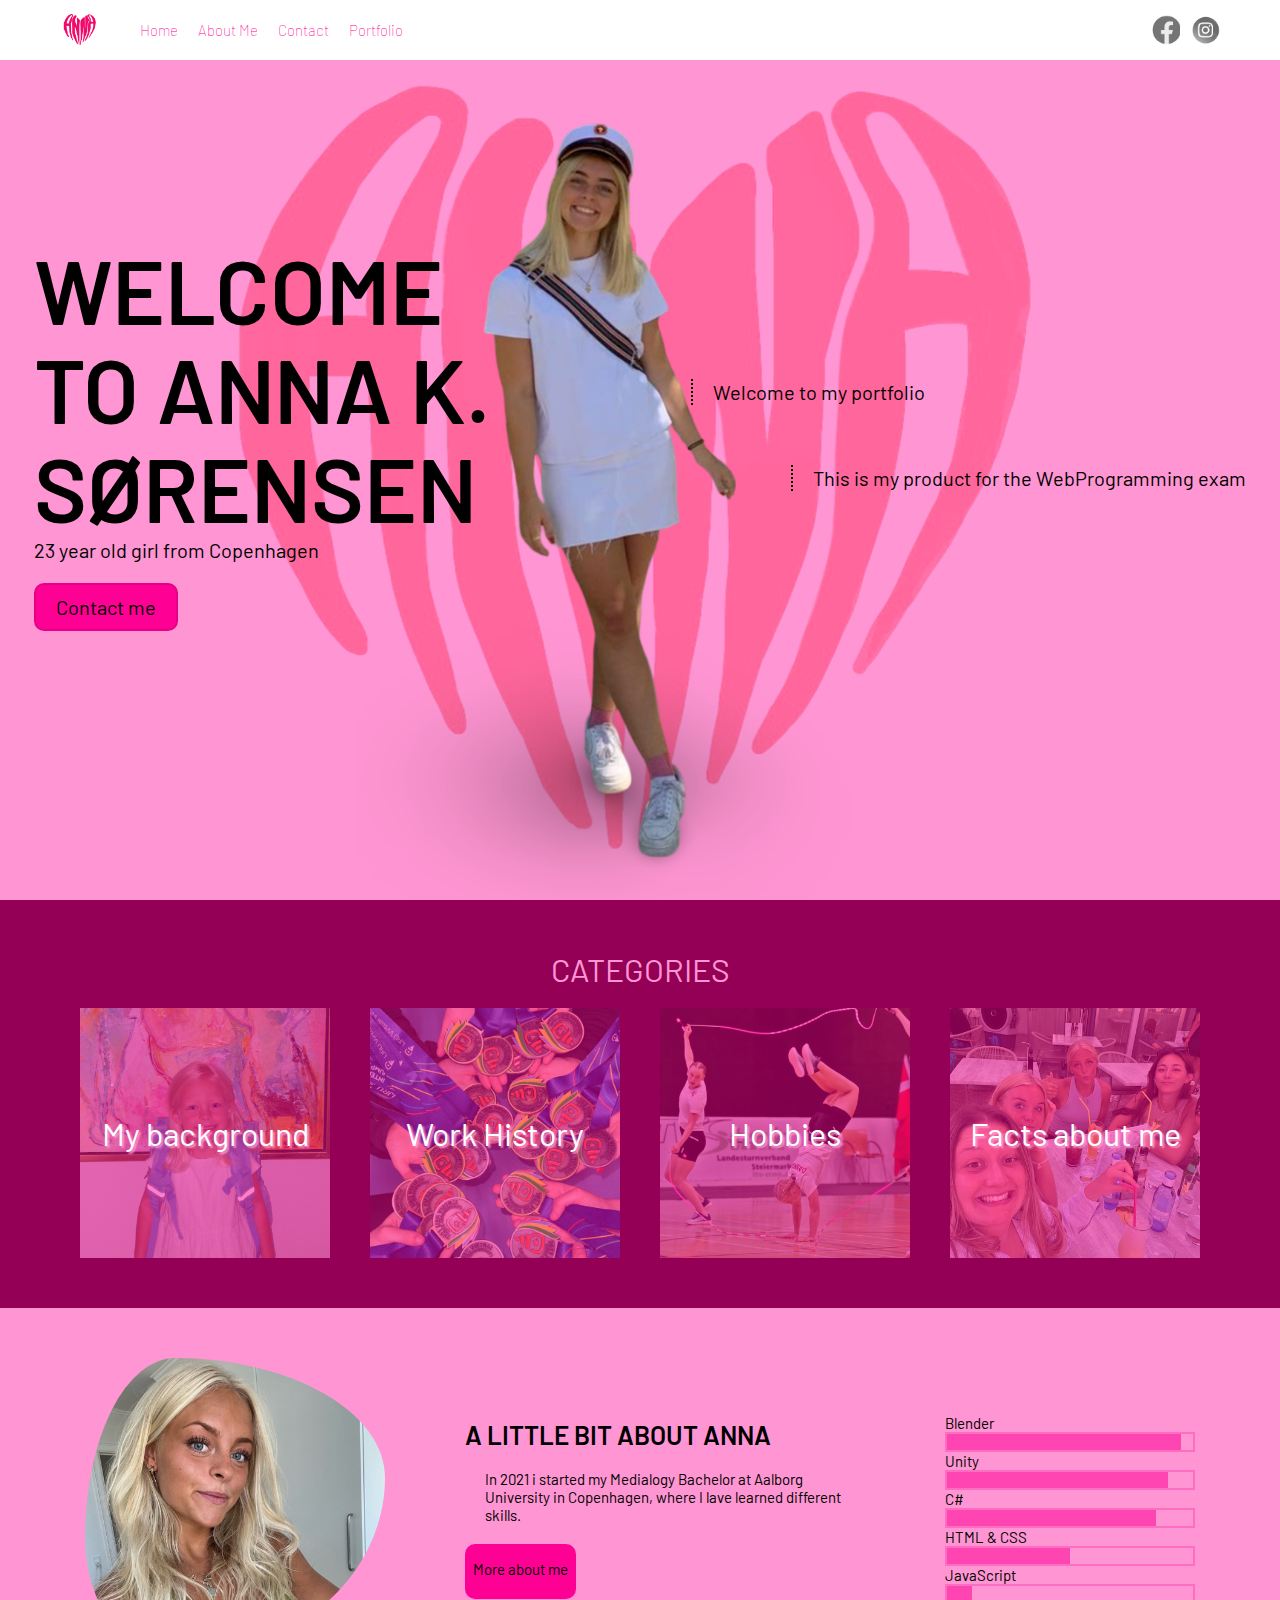
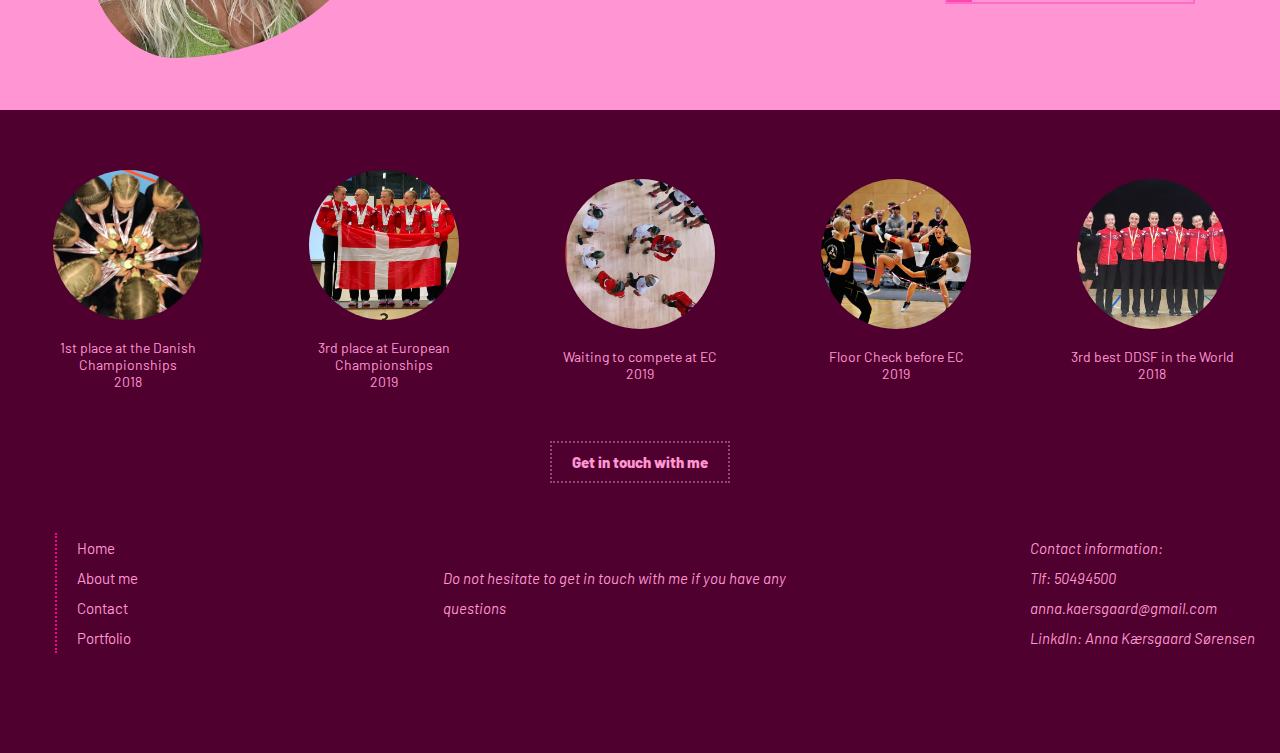
<file: index.html>
<!DOCTYPE html>
<html lang="en">
  <head>
    <meta charset="UTF-8" />
    <meta name="viewport" content="width=device-width, initial-scale=1.0" />
    <title>Anna Sørensen Portfolio</title>
    <!-- add jQuery-->
    <!--her-->
    <script
      src="https://code.jquery.com/jquery-3.7.1.min.js"
      integrity="sha256-/JqT3SQfawRcv/BIHPThkBvs0OEvtFFmqPF/lYI/Cxo="
      crossorigin="anonymous"
    ></script>
    <link rel="icon" href="img/favicon.ico" type="image/x-icon" />
    <!--adding fonts using CDN -->
    <link rel="preconnect" href="https://fonts.googleapis.com" />
    <link rel="preconnect" href="https://fonts.gstatic.com" crossorigin />
    <link
      href="https://fonts.googleapis.com/css2?family=Barlow:ital,wght@0,100;0,200;0,300;0,400;0,500;0,600;0,700;0,800;0,900;1,100;1,200;1,300;1,400;1,500;1,600;1,700;1,800;1,900&display=swap"
      rel="stylesheet"
    />
    <!--links to stylesheets -->
    <link rel="stylesheet" href="css/reset.css" />
    <link rel="stylesheet" href="css/main.css" />
    <link rel="stylesheet" href="css/index.css" />
  </head>
  <body>
    <!-- header-->
    <header class="header-main">
      <div class="header-main-logo">
        <img src="img/logo.png" alt="logo" />
        <nav class="header-main-nav">
          <ul>
            <li><a href="index.html">Home</a></li>
            <!-- "#" er bare placeholder indtil vi finder et link-->
            <li><a href="aboutMe.html">About Me</a></li>
            <li><a href="contact.html">Contact</a></li>
            <li><a href="portfolio.html">Portfolio</a></li>
          </ul>
        </nav>
      </div>
      <div class="header-main-some">
        <a href="https://www.facebook.com/anna.kaersgaard"
          ><div class="header-main-some-fb"></div
        ></a>
        <a href="https://www.instagram.com/annaksoerensen/"
          ><div class="header-main-some-ig"></div
        ></a>
      </div>
    </header>

    <main>
      <!-- main content of the page (only one pr page)-->
      <div class="main-intro">
        <h1>
          Welcome <br />
          to Anna K. <br />
          Sørensen
        </h1>
        <p>23 year old girl from Copenhagen</p>
        <a href="contact.html">Contact me</a>
      </div>
      <div class="main-quotes">
        <p>Welcome to my portfolio</p>
        <p>This is my product for the WebProgramming exam</p>
      </div>
      <!--hearts floating up when opening the page-->
      <div class="floating-hearts">
        <img src="img/logo.png" />
        <img src="img/logo.png" />
        <img src="img/logo.png" />
        <img src="img/logo.png" />
        <img src="img/logo.png" />
        <img src="img/logo.png" />
        <img src="img/logo.png" />
      </div>
    </main>

    <!-- category section-->
    <section class="index-category">
      <p>Categories</p>
      <a href="aboutMe.html#background-aboutMe" class="index-category-box">
        <div class="overlay"></div>
        <h3>My background</h3>
      </a>
      <a href="aboutMe.html#work-gradient" class="index-category-box">
        <div class="overlay"></div>
        <h3>Work History</h3>
      </a>
      <a href="aboutMe.html#hobbies-aboutme" class="index-category-box">
        <div class="overlay"></div>
        <h3>Hobbies</h3>
      </a>
      <a href="aboutMe.html#facts-about-me" class="index-category-box">
        <div class="overlay"></div>
        <h3>Facts about me</h3>
      </a>
    </section>

    <!-- about section-->
    <section class="index-about">
      <div class="wrapper-main index-about-flex">
        <div class="index-about-image">
          <img src="img/about-pic.png" alt="Anna K Sørnsen portrait" />
        </div>
        <div class="index-about-text">
          <h2>A little bit about Anna</h2>
          <p>
            In 2021 i started my Medialogy Bachelor at Aalborg University in
            Copenhagen, where I lave learned different skills.
          </p>
          <a href="aboutMe.html">More about me</a>
        </div>
        <div class="index-about-skill">
          <p>Blender</p>
          <div class="index-about-skill-bar">
            <div class="index-about-skill-bar-fill blender"></div>
          </div>
          <p>Unity</p>
          <div class="index-about-skill-bar">
            <div class="index-about-skill-bar-fill unity"></div>
          </div>
          <p>C#</p>
          <div class="index-about-skill-bar">
            <div class="index-about-skill-bar-fill c"></div>
          </div>
          <p>HTML & CSS</p>
          <div class="index-about-skill-bar">
            <div class="index-about-skill-bar-fill htmlcss"></div>
          </div>
          <p>JavaScript</p>
          <div class="index-about-skill-bar">
            <div class="index-about-skill-bar-fill js"></div>
          </div>
        </div>
      </div>
    </section>

    <!-- footer of the website-->
    <footer class="footer-main">
      <div class="wrapper-main footer-main-flex">
        <div class="footer-sjip">
          <img src="img/footer/footer1.png" alt="footer" />
          <p>1st place at the Danish Championships <br />2018</p>
        </div>
        <div class="footer-sjip">
          <img src="img/footer/footer2.png" alt="footer" />
          <p>3rd place at European Championships <br />2019</p>
        </div>
        <div class="footer-sjip">
          <img src="img/footer/footer3.png" alt="footer" />
          <p>Waiting to compete at EC <br />2019</p>
        </div>
        <div class="footer-sjip">
          <img src="img/footer/footer4.png" alt="footer" />
          <p>Floor Check before EC <br />2019</p>
        </div>
        <div class="footer-sjip">
          <img src="img/footer/footer5.png" alt="footer" />
          <p>3rd best DDSF in the World <br />2018</p>
        </div>

        <a class="footer-link" href="contact.html">Get in touch with me</a>

        <div class="footer-sitemap">
          <ul>
            <li><a href="index.html">Home</a></li>
            <li><a href="aboutMe.html">About me</a></li>
            <li><a href="contact.html">Contact</a></li>
            <li><a href="portfolio.html">Portfolio</a></li>
          </ul>
          <ul>
            <li>
              <p>
                <br />Do not hesitate to get in touch with me if you have any
                questions
              </p>
            </li>
          </ul>
          <ul>
            <li><p>Contact information:</p></li>
            <li><p>Tlf: 50494500</p></li>
            <li><p>anna.kaersgaard@gmail.com</p></li>
            <!-- mangler-->
            <li><p>LinkdIn: Anna Kærsgaard Sørensen</p></li>
          </ul>
        </div>
      </div>
    </footer>
  </body>
</html>
</file>
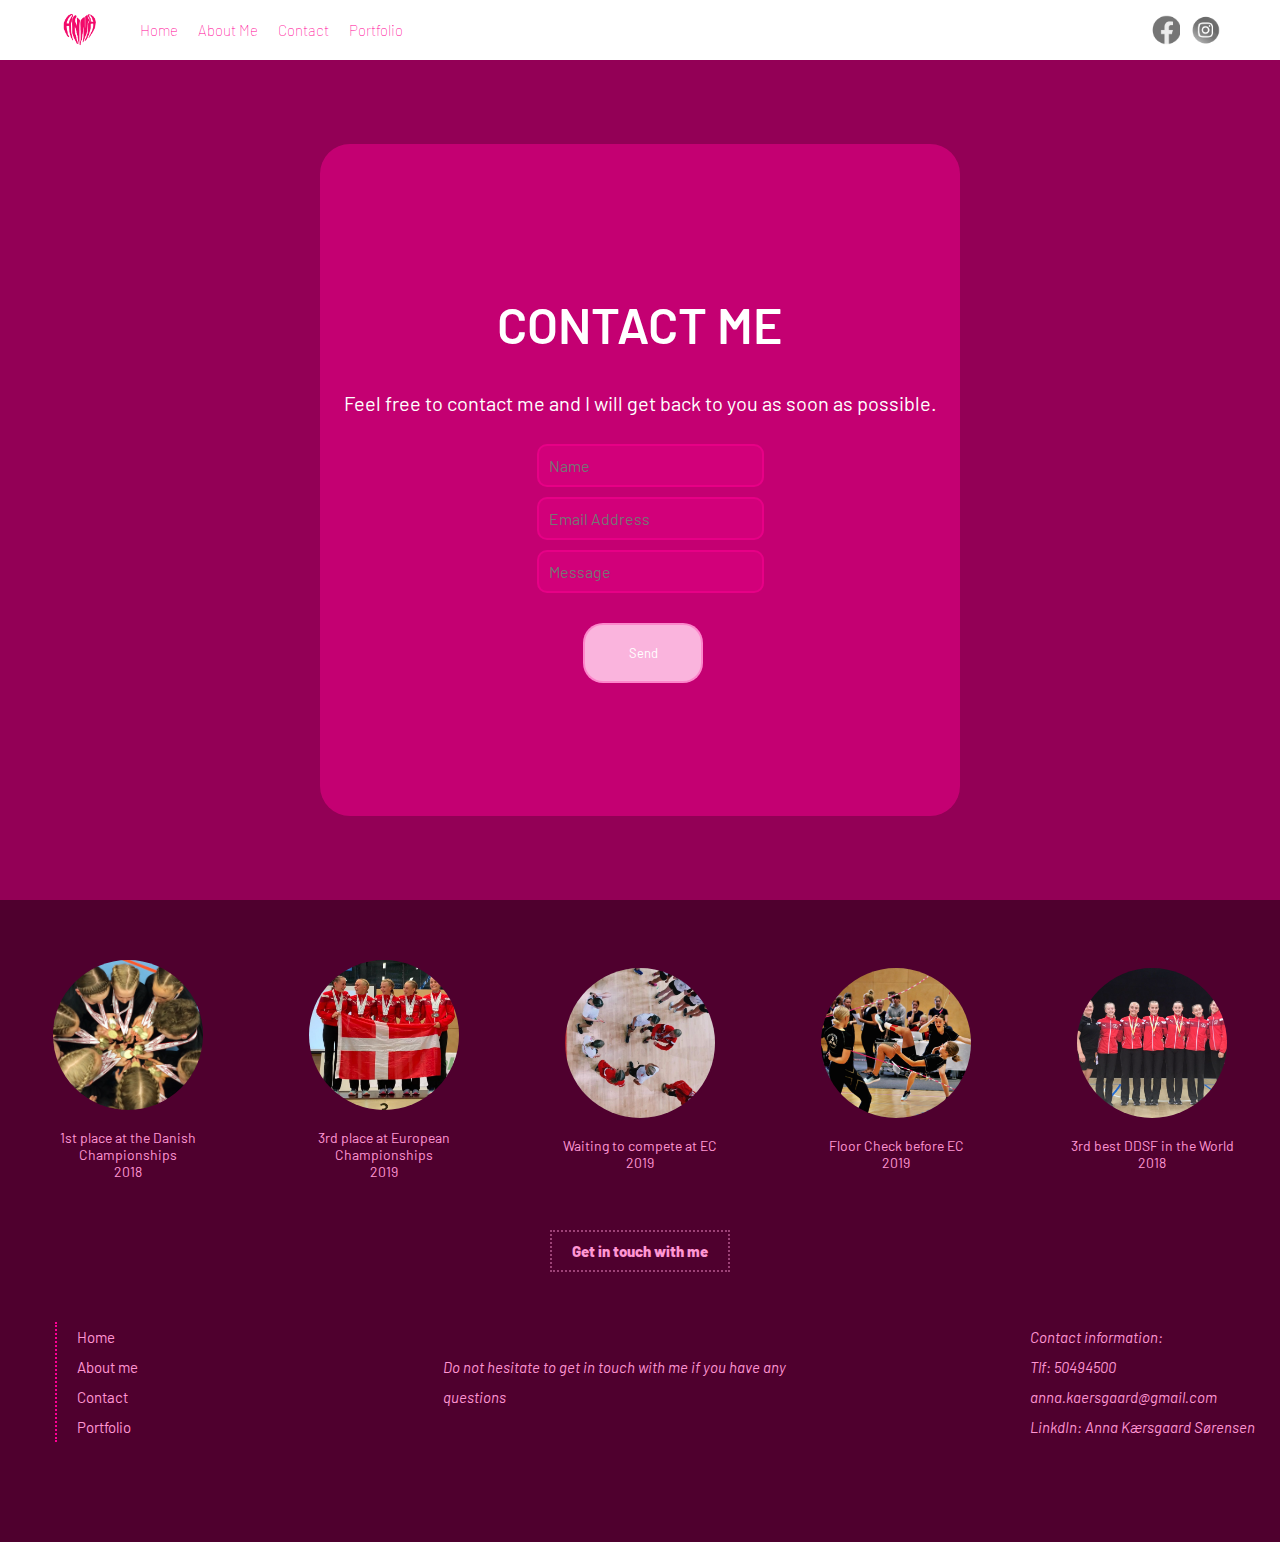
<file: contact.html>
<!DOCTYPE html>
<html lang="en">
  <head>
    <meta charset="UTF-8" />
    <meta name="viewport" content="width=device-width, initial-scale=1.0" />
    <title>Anna Sørensen Portfolio</title>
    <!-- add jQuery .-->
    <script
      src="https://code.jquery.com/jquery-3.7.1.min.js"
      integrity="sha256-/JqT3SQfawRcv/BIHPThkBvs0OEvtFFmqPF/lYI/Cxo="
      crossorigin="anonymous"
    ></script>
    <link rel="icon" href="img/favicon.ico" type="image/x-icon" />
    <!--adding fonts using CDN -->
    <link rel="preconnect" href="https://fonts.googleapis.com" />
    <link rel="preconnect" href="https://fonts.gstatic.com" crossorigin />
    <link
      href="https://fonts.googleapis.com/css2?family=Barlow:ital,wght@0,100;0,200;0,300;0,400;0,500;0,600;0,700;0,800;0,900;1,100;1,200;1,300;1,400;1,500;1,600;1,700;1,800;1,900&display=swap"
      rel="stylesheet"
    />
    <!--links to stylesheets -->
    <link rel="stylesheet" href="css/reset.css" />
    <link rel="stylesheet" href="css/main.css" />
    <link rel="stylesheet" href="css/index.css" />
    <link rel="stylesheet" href="css/contact.css" />
  </head>
  <body>
    <!-- header-->
    <header class="header-main">
      <div class="header-main-logo">
        <img src="img/logo.png" alt="logo" />
        <nav class="header-main-nav">
          <ul>
            <li><a href="index.html">Home</a></li>
            <!-- "#" er bare placeholder indtil vi finder et link-->
            <li><a href="aboutMe.html">About Me</a></li>
            <li><a href="contact.html">Contact</a></li>
            <li><a href="portfolio.html">Portfolio</a></li>
          </ul>
        </nav>
      </div>
      <div class="header-main-some">
        <a href="https://www.facebook.com/anna.kaersgaard"
          ><div class="header-main-some-fb"></div
        ></a>
        <a href="https://www.instagram.com/annaksoerensen/"
          ><div class="header-main-some-ig"></div
        ></a>
      </div>
    </header>
    <!--begin here-->
    <main>
      <div class="contact-container">
        <h1>Contact Me</h1>
        <p>
          Feel free to contact me and I will get back to you as soon as
          possible.
        </p>

        <form
          action="https://formsubmit.co/anna.kaersgaard@gmail.com"
          method="POST"
        >
          <input type="text" name="name" placeholder="Name" required />
          <input
            type="email"
            name="email"
            placeholder="Email Address"
            required
          />
          <input
            type="text"
            name="message"
            placeholder="Message"
            cols="50"
            rows="5"
            required
          />
          <button type="submit">Send</button>
        </form>
      </div>
    </main>

    <!-- footer of the website-->
    <footer class="footer-main">
      <div class="wrapper-main footer-main-flex">
        <div class="footer-sjip">
          <img src="img/footer/footer1.png" alt="footer" />
          <p>1st place at the Danish Championships <br />2018</p>
        </div>
        <div class="footer-sjip">
          <img src="img/footer/footer2.png" alt="footer" />
          <p>3rd place at European Championships <br />2019</p>
        </div>
        <div class="footer-sjip">
          <img src="img/footer/footer3.png" alt="footer" />
          <p>Waiting to compete at EC <br />2019</p>
        </div>
        <div class="footer-sjip">
          <img src="img/footer/footer4.png" alt="footer" />
          <p>Floor Check before EC <br />2019</p>
        </div>
        <div class="footer-sjip">
          <img src="img/footer/footer5.png" alt="footer" />
          <p>3rd best DDSF in the World <br />2018</p>
        </div>

        <a class="footer-link" href="contact.html">Get in touch with me</a>

        <div class="footer-sitemap">
          <ul>
            <li><a href="index.html">Home</a></li>
            <li><a href="aboutMe.html">About me</a></li>
            <li><a href="contact.html">Contact</a></li>
            <li><a href="portfolio.html">Portfolio</a></li>
          </ul>
          <ul>
            <li>
              <p>
                <br />Do not hesitate to get in touch with me if you have any
                questions
              </p>
            </li>
          </ul>
          <ul>
            <li><p>Contact information:</p></li>
            <li><p>Tlf: 50494500</p></li>
            <li><p>anna.kaersgaard@gmail.com</p></li>
            <!-- mangler-->
            <li><p>LinkdIn: Anna Kærsgaard Sørensen</p></li>
          </ul>
        </div>
      </div>
    </footer>
  </body>
</html>
</file>
<file: css/main.css>
:root { /*bruges til at lave farver som kan refereres til i hele koden, brug var() når man referer til dem*/
    --site-color-01: #ff0095;
    --site-color-01-60: #ff009575;
    --site-color-01-20: #ff00953f;
    --site-color-01-hover: #930056;
    --site-color-01-hover-20: #93005651;
    --footer-main: #4f002e;
    --footer-main-80: #4f002eb6;
    --footer-main-20: #4f002e30;
    --aboutMe-main: #ffc4e7;
    --aboutMe-main-90: #ffc4e7ea; 
    --aboutMe-main-50: #ffc4e793; 
    font-size: 62.5%; /*10px*/
}

body {
    background-color: #ff96d3;
}

body:after { /*så billederne ikke flicker*/
    position: absolute;
    width: 0;
    height: 0;
    overflow: hidden;
    z-index: -1;
    content: url(../img/fb-hover.png) url(../img/ig-hover.png);
}

.wrapper-main {
    width: 100%;
    margin: 0 auto;
}

h1 {
    font-size: 3rem;
    line-height: 1.3;
    color: #000;
    font-family: "Barlow", sans-serif;
    font-weight:600;
    text-transform: uppercase; 
}

h2 {
    font-size: 2.6rem;
    line-height: 1.2;
    color: #000;
    font-family: "Barlow", sans-serif;
    font-weight:600;
    text-transform: uppercase; 
}

p {
    font-size: 1.5rem;
    line-height: 1.2;
    color: #000;
    font-family: "Barlow", sans-serif;
}

a {
    font-size: 1.5rem;
    line-height: 1.2;
    color: #000;
    font-family: "Barlow", sans-serif;
    cursor: pointer;
}

button {
    font-family: "Barlow", sans-serif;
}

label, input, form {
    font-family: "Barlow", sans-serif;
    font-size: 1.3rem;
}

.header-main {
    position: fixed;
    top: 0;
    width: 100%;
    height: 60px; /*header height*/
    background-color: #fff;
    display: flex;
    justify-content: space-between;
    z-index: 1000;
}

.header-main-logo { /*logo header*/
    width: fit-content;
    height: 100%;
    /*background-color: #54d1a7;*/
    padding-left: 60px;
    display: flex;
}

.header-main-logo img {
    height: 40px; /*halvt så høj som højden af .header-main*/
    align-self: center;
}

.header-main-nav { /*header gallery, contact....*/
    width: fit-content;
    height: 100%;
    /*background-color: #bdbcff;*/
}

.header-main-nav ul {
    list-style: none; /* får bulletpoints til at forsvinde*/
    margin-left: 30px;
}

.header-main-nav ul li {
    display: inline;
    float: left;
}

.header-main-nav ul li a { /*skrift: home, contact ... header*/
    padding: 0 10px 0 10px;
    font-family: "Barlow", sans-serif;
    font-weight: 100;
    font-style: normal;
    line-height: 60px; /*header height*/
    color: var(--site-color-01);
    display: block;
    height: 100%;
}

.header-main-nav ul li a:hover {
    color: var(--site-color-01-hover);
    text-transform: uppercase;
}

.header-main-some { /*insta og facebook header*/
    width: fit-content;
    height: 100%;
    padding-right: 60px;
    display: flex;
    align-items: center;
    column-gap: 10px;
}

.header-main-some-fb {
    width: 30px;
    height: 30px;
    background-image: url(../img/fb.png);
    background-repeat: no-repeat;
    background-size: cover;
}

.header-main-some-fb:hover {
    background-image: url(../img/fb-hover.png);
}

.header-main-some-ig {
    width: 30px;
    height: 30px;
    background-image: url(../img/ig.png);
    background-repeat: no-repeat;
    background-size: cover;
}

.header-main-some-ig:hover {
    background-image: url(../img/ig-hover.png);
}

/* footer*/
.footer-main {
    width: 100%;
    padding: 60px 0 100px;
    background-color: var(--footer-main);
    bottom: 0;
    display: flex;
}

.footer-main-flex {
    display: flex;
    justify-content: center;
    flex-wrap: wrap;
    align-items: center;
}

.footer-sjip {
    flex-basis: 20%;
    display: flex;
    justify-content: center;
    flex-wrap: wrap;
}

.footer-sjip img {
    width: 150px;
    height: 150px;
    border-radius: 50%;
}

.footer-sjip p {
    text-align: center;
    font-size: 1.4rem;
    padding: 20px 20px 0;
    color: #ff96d3;
}

.footer-link {
    padding: 10px 20px;
    border: 2px dotted #ff96d370;
    color: #ff96d3;
    font-weight: 800;
    margin: 50px 0 50px;
}

.footer-link:hover {
    border: 2px dotted var(--site-color-01);
    color: var(--site-color-01);
    font-weight: 800;
    transition: all ease-in-out 200ms;
}

.footer-sitemap {
    flex-basis: 100%;
    display: flex;
    justify-content: space-between;
}

.footer-sitemap p{
    color: #ff96d3;
    line-height: 30px;
    font-style: italic;
}

.footer-sitemap a{
    color: #ff96d3;
    line-height: 2; /*30px*/
}

.footer-sitemap a:hover{
    color: var(--site-color-01);
    line-height: 2;
}

.footer-sitemap ul:nth-child(1) {
    flex-basis: 200px;
    margin-left: 55px;
    border-left: 2px dotted var(--site-color-01);
    padding-left: 20px;
}

.footer-sitemap ul:nth-child(2) {
    flex-basis: 400px;
}

.footer-sitemap ul:nth-child(3) {
    flex-basis: 250px;
}

.footer-sitemap ul:nth-child(4) {
    flex-grow: 1;
}

.footer-sitemap ul:nth-child(4) li{
    clear: both;
    float: right;
    margin-right: 55px;
}

/* burger menu should only show on phone*/
.burger-menu .burger-menu-button{
    display: none;
}
</file>
<file: css/index.css>
main {
    width: 100%;
    height: calc(100vh - 60px);
    margin-top: 60px;
    background-image: url(../img/Anna.png), url(../img/anna-heart.png);
    background-size: 60vh, 110vh;
    background-repeat: no-repeat;
    background-position: bottom left calc(50% - 15px), center;
    display: flex;
    justify-content: center;
    align-items: center;
    z-index: 100;
    column-gap: 200px;
}

main .main-intro h1 {
    font-size: 9rem;
    line-height: 1.1; 
}

main p {
    font-size: 2rem;
    line-height: 1.3;
}

main a {
    margin-top: 20px;
    font-size: 2rem;
    display: block;
    background-color: var(--site-color-01);
    padding: 10px 20px;
    width: fit-content;
}

main a:hover {
    background-color: var(--site-color-01-hover);
}

main .main-quotes p {
    border-left: 2px dotted;
    padding-left: 20px;
    margin: 60px 0;
}

main .main-quotes p:nth-child(2) { /*pseaudo class that targets ever 2 paragraph*/
    margin-left: 100px;
}

main .main-intro{

    padding-bottom: 10vh;
}

.main-intro a {
    border-radius: 10px;
    border: 2px solid #e70086;
}

main .main-quotes{

    padding-bottom: 10vh;
}

/*floating hearts*/
.floating-hearts img{
    width: 40px;
    animation: heart 8s linear infinite;
    z-index: -1;
}

/*floating hearts*/
.floating-hearts {
    width: 100%;
    display: flex;
    align-content: center;
    justify-content: space-around;
    position: absolute;
    bottom: -60px;
}

/* heart animation*/
@keyframes heart {
    0%{
        transform: translateY(0);
        opacity: 0;
    }
    50%{
        opacity: 1;
    }
    70%{
        opacity: 1;
    }
    100%{
        transform: translateY(-80vh);
        opacity: 0;
    }
}

/*floating hearts delay*/
.floating-hearts img:nth-child(1){
    animation-delay: 2s;
    width: 25px;
    height: 25px;
}
.floating-hearts img:nth-child(2){
    animation-delay: 4s;
    width: 40px;
    height: 40px;
}
.floating-hearts img:nth-child(3){
    animation-delay: 1s;
    width: 30px;
    height: 30px;
}
.floating-hearts img:nth-child(4){
    animation-delay: 4.5s;
    width: 25px;
    height: 25px;
}
.floating-hearts img:nth-child(5){
    animation-delay: 7s;
    width: 40px;
    height: 40px;
}
.floating-hearts img:nth-child(6){
    animation-delay: 2s;
    width: 20px;
    height: 20px;
}
.floating-hearts img:nth-child(7){
    animation-delay: 5s;
    width: 30px;
    height: 30px;
}

/* category section*/
.index-category {
    width: 100%;
    padding: 50px 0 ;
    background-color: #930056;
    display: flex;
    justify-content: center;
    column-gap: 40px;
    flex-wrap: wrap; /* bruges til at få boksene ned uder "Chategory"*/
}

.index-category p{
    color:#ff96d3;
    text-align: center;
    padding-bottom: 20px;
    flex-basis: 100%; /*bruges til at få "chategory" til at stå på sin egen linje*/
    font-size: 3.2rem;
    text-transform: uppercase;
}

.index-category-box {
    width: 250px;
    height: 250px;
    background-color: #1b1b1b;
    background-repeat: no-repeat;
    background-size: cover;
    display: flex;
    justify-content: center;
    align-items: center;
    position: relative;
}

.index-category-box:nth-child(2) {
    background-image: url(../img/background.png);
}

.index-category-box:nth-child(3) {
    background-image: url(../img/work.png);
}

.index-category-box:nth-child(4) {
    background-image: url(../img/hobby.png);
}

.index-category-box:nth-child(5) {
    background-image: url(../img/facts.png);
}

.overlay { /*gør categories sløret med lyserød når musen ikke er over*/
    position: absolute;
    top: 0;
    right: 0;
    bottom: 0;
    left: 0;
    background-color: #ff0095;
    opacity: 0.5;
    transition: all ease-in-out 0.2s;
}

.index-category-box:hover .overlay { /* får boksen til at skifte opacity når man får musen ind over*/
    opacity: 0;
}

.index-category-box h3{ /*skrift på categories*/
    font-size: 3.2rem;
    line-height: 1.3;
    text-align: center;
    color: #ffffff;
    text-shadow: 2px 2px 2px #ff96d3;
    z-index: 100;
}

/*about section*/
.index-about {
    width: 100%;
    padding: 50px 0;
    background-color: #ff96d3;
}

.index-about-flex {
    display: flex;
    align-items: center;
    justify-content: center;
    column-gap: 80px;
}

.index-about-image img{
    width: 10%;
    height: 10%;
    border-radius: 30% 70% 70% 30% / 60% 40% 60% 40%;
}

.index-about-image img{
    width: 300px;
    height: 300px;
    border-radius: 30% 70% 70% 30% / 60% 40% 60% 40%;
}

.index-about-text {
    flex-basis: 400px;
}

.index-about-text p {
    padding: 20px;
}

.index-about-text a {
    font-size: 1.5rem;
    display: block;
    height: 55px;
    line-height: 35px;
    background-color: var(--site-color-01);
    padding: 8px 8px;
    width: fit-content;
    border-radius: 10px;
}

.index-about-text a:hover {
    background-color: var(--site-color-01-hover);
}

.index-about-skill {
   flex-basis: 250px;
}

.index-about-skill-bar {
    width: 100%;
    height: 20px;
    border: 2px solid #ff009545; /*mellem pink men gennemsigtig*/
}

.index-about-skill-bar-fill {
    height: 100%;
    background-color: #ff00958a;
}

.blender {
    width: 95%;
}

.unity {
    width: 90%;
}

.c {
    width: 85%;
}

.htmlcss {
    width: 50%;
}

.js {
    width: 10%;
}
</file>
<file: css/contact.css>
* {
    border-sizing: border-box;
}

main {
    width: 100%;
    height: calc(100vh - 60px);
    margin-top: 60px;
    display: flex;
    justify-content: center;
    align-items: center;
    z-index: 100;
    column-gap: 200px;
    background-color: var(--site-color-01-hover); /* --aboutMe-main */
    background-image: none;
}

.contact-container {
    width: 50%;
    height: 80%;
    background-color: var(--site-color-01-60);
    display: flex;
    flex-wrap: wrap;
    align-content: center;
    justify-content: center;
    border-radius: 30px;
}

.contact-container button {
    width: 120px;
    height: 60px;
    color: #fff;
    background-color: var(--aboutMe-main-90);
    border-radius: 20px;
    border: 2px solid var(--site-color-01-20);
    text-align: center;
    align-self: center;
    margin-top: 20px;
    margin-left: 25%;
    justify-self: center;
}

.contact-container button:hover {
    background-color: var(--aboutMe-main-50);
}

main .contact-container h1 {
    width: 100%;
    font-size: 5rem;
    line-height: 1.1; 
    text-align: center;
    padding-top: 20px;
    padding-bottom: 20px;
    flex-basis: 100%; /*bruges til at få h1 til at stå på sin egen linje*/
    text-transform: uppercase;
    color: var(--footer-main);
    color: #fff;
    cursor: default;
}

main .contact-container p {
    width: 100%;
    font-size: 2rem;
    line-height: 1.1; 
    text-align: center;
    padding: 20px 20px;
    flex-basis: 100%; /*bruges til at få p til at stå på sin egen linje*/
    color: var(--footer-main);
    color: #fff;
    cursor: default;
}

input, textarea, label {
    text-align: left;
    display: block;
    margin: 0 auto;
    width: 100%;
    display: block;
    padding: 5px;
    border-radius: 10px;
}

input, textarea {
    background-color: var(--site-color-01-20); 
    cursor: pointer;
    border: 0;
    border: 2px solid var(--site-color-01-60);
    padding: 10px;
    font-weight: 400;
    font-size: 1.6rem;
    color: var(--site-color-01);
    margin: 10px;
    color: #fff;
}

/* label {
    cursor: default;
} */

/* input[type = submit] {
    width: 100px;
    background-color: var(--site-color-01-60);
    padding: 10px;
    margin: 10px auto;
    color: #fff;
    font-size: 1.4rem;
    cursor: pointer;
    justify-self: center;
    text-align: center;
    border-radius: 10px;
    font-weight: 500;
    transition: all 0.5s ease;
    border-bottom: 0;
} */

/* input[type = submit]:hover {
    background-color: var(--site-color-01);
} */

input:focus, textarea:focus {
    outline: 1px solid var(--site-color-01-60);
    background-color: var(--aboutMe-main-50);
}

.contactform input {
    color: #fff;
}

/* .alertDanger {
    width: 100%;
    height: fit-content;
    background-color: #ff7777;
    color: #fff;
}

.alertMailSend {
    width: 100%;
    height: fit-content;
    background-color: #90c48c;
    color: #fff;
} */
</file>
